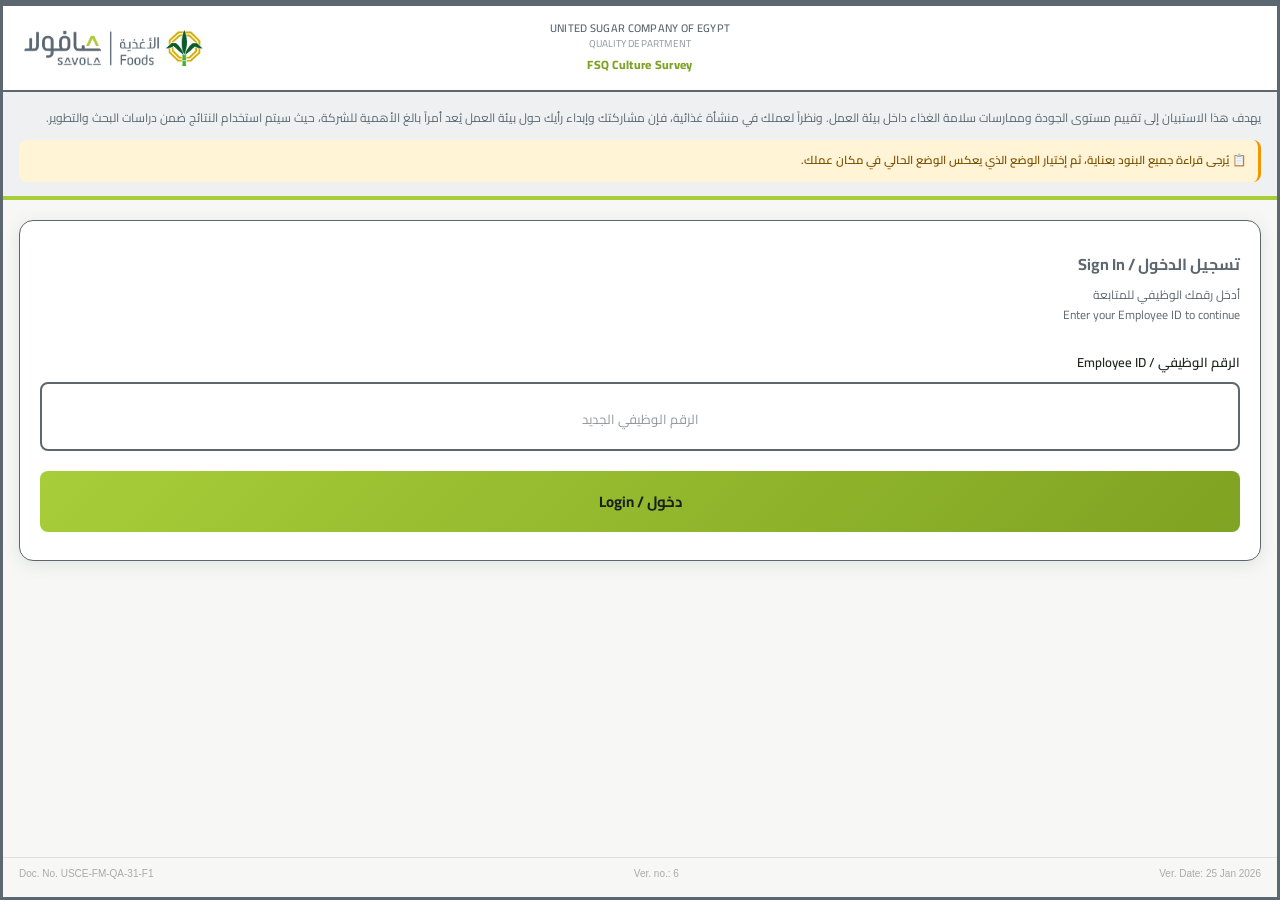
<file: index.html>
<!DOCTYPE html>
<html lang="ar" dir="rtl">
<head>
  <meta charset="UTF-8" />
  <meta name="viewport" content="width=device-width, initial-scale=1.0" />
  <title>Food Safety Culture Survey</title>
  <link rel="stylesheet" href="savola.css"/>
  </head>
<body>

<div class="app-header">
  <!-- TOP BAR: Logo left | Text right — like the reference image -->
  <div class="header-topbar">
    <img src="he.jpg" alt="Savola Foods Logo" class="header-logo"/>
    <div class="header-titles">
      <div class="header-company">UNITED SUGAR COMPANY OF EGYPT</div>
      <div class="header-dept">QUALITY DEPARTMENT</div>
      <div class="header-survey">FSQ Culture Survey</div>
    </div>
  </div>
  <div class="header-intro">
    <p>يهدف هذا الاستبيان إلى تقييم مستوى الجودة وممارسات سلامة الغذاء داخل بيئة العمل. ونظراً لعملك في منشأة غذائية، فإن مشاركتك وإبداء رأيك حول بيئة العمل يُعد أمراً بالغ الأهمية للشركة، حيث سيتم استخدام النتائج ضمن دراسات البحث والتطوير.</p>
    <div class="intro-note">📋 يُرجى قراءة جميع البنود بعناية، ثم إختيار الوضع الذي يعكس الوضع الحالي في مكان عملك.</div>
  </div>
</div>

<!-- ① LOGIN -->
<div class="screen active" id="screen-login">
  <div class="login-card">
    <h2>تسجيل الدخول / Sign In</h2>
    <p class="subtitle">أدخل رقمك الوظيفي للمتابعة<br>Enter your Employee ID to continue</p>
    <label class="field-label" for="emp-id">الرقم الوظيفي / Employee ID</label>
    <input class="field-input" type="text" id="emp-id" placeholder="الرقم الوظيفي الجديد" autocomplete="off" />
    <button class="btn-primary" id="btn-login" onclick="doLogin()">
      <span id="login-label">دخول / Login</span>
      <div class="spinner" id="login-spinner"></div>
    </button>
    <div class="msg-box msg-error"   id="msg-error"></div>
    <div class="msg-box msg-loading" id="msg-loading">⏳ جارٍ التحقق… Verifying…</div>
    <div class="msg-box msg-done"    id="msg-done">✅ أكملت هذا الاستبيان مسبقاً.<br>You have already completed this survey.</div>
  </div>
</div>

<!-- ② SURVEY -->
<div class="screen" id="screen-survey">
  <div class="user-badge">
    <div class="user-avatar" id="disp-avatar">👤</div>
    <div>
      <div class="user-welcome">أهلاً، <span id="disp-name">—</span> 👋</div>
      <div class="user-dept" id="disp-dept">—</div>
    </div>
  </div>
  <!-- FLOATING PROGRESS PILL -->
  <div class="progress-pill" id="progress-pill">
    <span class="pill-label">التقدم</span>
    <div class="pill-bar-bg"><div class="pill-bar-fill" id="pill-bar"></div></div>
    <span class="pill-count" id="pill-count">0 / 25</span>
  </div>

  <div class="progress-wrap" aria-hidden="true">
    <div class="progress-row">
      <span class="progress-label">التقدم / Progress</span>
      <span class="progress-count" id="prog-count">0 / 25</span>
    </div>
    <div class="progress-bar-bg"><div class="progress-bar-fill" id="prog-bar"></div></div>
  </div>
  <!-- SECTION PROGRESS -->
  <div class="section-progress" id="section-progress"></div>

  <div id="q-container"></div>

  <!-- SUGGESTION BOX -->
  <div class="suggestion-wrap">
    <div class="suggestion-title">💡 مقترحاتك / Your Suggestions</div>
    <div class="suggestion-sub">شاركنا أي مقترحات أو ملاحظات لتحسين بيئة العمل<br>Share any suggestions to improve the work environment</div>
    <textarea id="suggestion-box" class="suggestion-textarea" rows="4" placeholder="اكتب مقترحك هنا… / Write your suggestion here…" maxlength="500" oninput="updateCharCount()"></textarea>
    <div class="char-count"><span id="char-count">0</span> / 500</div>
  </div>

  <!-- HOTLINE LINK -->
  <div class="hotline-wrap">
    <span style="font-size:20px">🔒</span>
    <div>
      <div class="hotline-title">الإبلاغ السري / Confidential Reporting</div>
      <a href="https://hotline.savola.com/en/Home.aspx" target="_blank" style="font-size:11px;color:#d62828;text-decoration:underline">hotline.savola.com</a>
    </div>
  </div>

  <button class="btn-submit" id="btn-submit" onclick="openSummaryModal()" disabled>
    <span id="submit-label">إرسال الاستبيان / Submit Survey</span>
    <div class="spinner" id="submit-spinner"></div>
  </button>
</div>

<!-- SCROLL TO TOP -->
<button class="scroll-top-btn" id="scroll-top-btn" onclick="window.scrollTo({top:0,behavior:'smooth'})">↑</button>

<!-- ③ SUCCESS -->
<div class="screen" id="screen-success">
  <div class="success-wrap">
    <div class="success-icon">🏆</div>
    <h2>شكراً <span id="success-name"></span>!<br>Thank you!</h2>
    <p>تم إرسال إجاباتك بنجاح وستُستخدم لتحسين ثقافة سلامة الغذاء.<br><br>Your responses were submitted successfully.</p>
    <div class="success-stats" id="success-stats"></div>
  </div>
</div>

<!-- SUMMARY MODAL -->
<div class="modal-overlay" id="modal-overlay">
  <div class="modal-card">
    <div class="modal-title">📊 ملخص إجاباتك / Summary</div>
    <div class="modal-summary" id="modal-summary"></div>
    <div class="modal-actions">
      <button class="modal-btn modal-btn-cancel" onclick="closeModal()">مراجعة / Review</button>
      <button class="modal-btn modal-btn-confirm" onclick="confirmSubmit()">إرسال / Submit ✓</button>
    </div>
  </div>
</div>

<script src="data.js"></script>
<script>
/* ══════════════════════════════════════════════
   ضع هنا رابط Apps Script Web App
   ══════════════════════════════════════════════ */
const APPS_SCRIPT_URL = "https://script.google.com/macros/s/AKfycbziGLb3-7pNXPYEij908d_7bVekjvcZooH5yE_kWc48oF4yA9i-E9MywxJ5ccdUdW6T8g/exec";
const CLIENT_TOKEN = "fsq-usce-2026"; // يتحقق منه Apps Script
/* ══════════════════════════════════════════════ */

// SECTIONS، TOTAL_Q، QLABELS معرّفين في data.js
const TOTAL = TOTAL_Q;

let answers = {};
let currentUser = {};

/* ── SECTION PROGRESS ── */
function updateSectionProgress() {
  const wrap = document.getElementById('section-progress');
  if (!wrap) return;
  wrap.innerHTML = '';
  let idx = 0;
  SECTIONS.forEach((sec, si) => {
    const total = sec.qs.length;
    let done = 0;
    for (let i = idx; i < idx + total; i++) if (answers[i]) done++;
    const pct = Math.round((done / total) * 100);
    const complete = done === total;
    const div = document.createElement('div');
    div.className = 'sec-pill' + (complete ? ' sec-pill-done' : '');
    div.innerHTML = `
      <span class="sec-pill-label">${sec.ar}</span>
      <div class="sec-pill-bar"><div class="sec-pill-fill" style="width:${pct}%"></div></div>
      <span class="sec-pill-pct">${done}/${total}</span>`;
    wrap.appendChild(div);
    idx += total;
  });
}

/* ── BUILD ── */
function buildSurvey() {
  const c = document.getElementById('q-container');
  c.innerHTML = '';
  let idx = 0;
  SECTIONS.forEach(sec => {
    const h = document.createElement('div');
    h.className = 'section-header';
    h.textContent = `${sec.ar}  —  ${sec.en}`;
    c.appendChild(h);
    sec.qs.forEach(q => {
      const i = idx++;
      const d = document.createElement('div');
      d.className = 'question-card';
      d.id = `qc${i}`;
      d.innerHTML = `
        <span class="q-number">Q${i+1}</span>
        <p class="q-text-ar">${q.ar}</p>
        <p class="q-text-en">${q.en}</p>
        <div class="answer-row">
          <button class="answer-btn" onclick="pick(${i},'yes')"><img src="true.png" class="ans-icon" alt="نعم"/><br>نعم<br><small>Yes</small></button>
          <button class="answer-btn" onclick="pick(${i},'sometimes')"><img src="maybe.png" class="ans-icon" alt="أحياناً"/><br>أحياناً<br><small>Sometimes</small></button>
          <button class="answer-btn" onclick="pick(${i},'no')"><img src="false.png" class="ans-icon" alt="لا"/><br>لا<br><small>No</small></button>
        </div>`;
      d.style.animationDelay = `${i * 35}ms`;
      c.appendChild(d);
    });
  });
  updateProg();
}

function pick(i, val) {
  answers[i] = val;
  const card = document.getElementById(`qc${i}`);
  card.classList.remove('answered-yes','answered-sometimes','answered-no');
  if (val==='yes')       card.classList.add('answered-yes');
  if (val==='sometimes') card.classList.add('answered-sometimes');
  if (val==='no')        card.classList.add('answered-no');
  const btns = card.querySelectorAll('.answer-btn');
  btns.forEach(b => { b.className = 'answer-btn'; });
  if (val==='yes')       btns[0].classList.add('sel-yes');
  if (val==='sometimes') btns[1].classList.add('sel-sometimes');
  if (val==='no')        btns[2].classList.add('sel-no');
  updateProg();
}

function updateProg() {
  const done = Object.keys(answers).length;
  const pct = `${(done/TOTAL)*100}%`;
  document.getElementById('prog-count').textContent = `${done} / ${TOTAL}`;
  document.getElementById('prog-bar').style.width = pct;
  const pillCount = document.getElementById('pill-count');
  pillCount.textContent = `${done} / ${TOTAL}`;
  pillCount.classList.remove('pulse');
  void pillCount.offsetWidth; // reflow to retrigger
  pillCount.classList.add('pulse');
  document.getElementById('pill-bar').style.width = pct;
  document.getElementById('btn-submit').disabled = done < TOTAL;
  updateSectionProgress();
}

/* ── LOGIN ──
   Apps Script redirects على نفس URL بعد doGet
   لازم نستخدم no-cors مع GET وnjsonp أو نعمل iframe trick
   الحل الأبسط: نحط البيانات في URL params ونقرأ الـ response كـ text
*/
async function doLogin() {
  const id = document.getElementById('emp-id').value.trim();
  if (!id) { showErr('الرجاء إدخال الرقم الوظيفي.\nPlease enter your Employee ID.'); return; }
  clearMsgs();
  setLoginBusy(true);

  try {
    // نبعت GET request — Apps Script بيرد بـ JSON
    const url = `${APPS_SCRIPT_URL}?action=login&id=${encodeURIComponent(id)}&token=${CLIENT_TOKEN}`;
    const res = await fetch(url, {
      method: 'GET',
      redirect: 'follow',   // ← مهم جداً يتبع الـ redirect
    });

    if (!res.ok) throw new Error(`HTTP ${res.status}`);

    const text = await res.text();

    let data;
    try {
      data = JSON.parse(text);
    } catch {
      throw new Error('الاستجابة غير صحيحة من الخادم:\n' + text.substring(0,200));
    }

    if (data.status === 'not_found') {
      showErr('الرقم الوظيفي غير موجود. تحقق وأعد المحاولة.\nEmployee ID not found.');
    } else if (data.status === 'already_done') {
      const lastDate = new Date(data.last_date);
      const nextDate = new Date(lastDate);
      nextDate.setMonth(nextDate.getMonth() + 1);
      const opts = { year:'numeric', month:'long', day:'numeric' };
      const nextAr = nextDate.toLocaleDateString('ar-EG', opts);
      const nextEn = nextDate.toLocaleDateString('en-GB', opts);
      const el = document.getElementById('msg-done');
      el.innerHTML = `⏳ لقد أكملت هذا الاستبيان بالفعل.<br>يمكنك تقديم استبيان جديد بدءاً من:<br><strong>${nextAr} — ${nextEn}</strong>`;
      el.classList.add('visible');
    } else if (data.status === 'ok') {
      currentUser = { id: data.id, name: data.name, dept: data.dept };
      document.getElementById('disp-name').textContent = data.name;
      document.getElementById('disp-dept').textContent = data.dept;
      const avatar = document.getElementById('disp-avatar');
      if (avatar) avatar.textContent = data.name ? data.name.trim()[0].toUpperCase() : '👤';
      answers = {};
      buildSurvey();
      showScreen('screen-survey');
    } else {
      showErr('خطأ: ' + (data.message || JSON.stringify(data)));
    }
  } catch (e) {
    showErr(`فشل الاتصال:\n${e.message}`);
  }

  setLoginBusy(false);
}

/* ── SUBMIT ── */
/* ── SUMMARY MODAL ── */
function openSummaryModal() {
  const yes = Object.values(answers).filter(a => a === 'yes').length;
  const sometimes = Object.values(answers).filter(a => a === 'sometimes').length;
  const no = Object.values(answers).filter(a => a === 'no').length;
  const unanswered = TOTAL - Object.keys(answers).length;

  if (unanswered > 0) {
    highlightUnanswered();
    return;
  }

  // ── الامتثال الكلي: نعم=100، أحياناً=50، لا=0
  const totalScore = (yes * 100 + sometimes * 50) / TOTAL;
  const pct = Math.round(totalScore);

  // ── نسبة كل محور
  // THRESHOLD معرّف في data.js
  let secIdx = 0;
  let sectionRows = '';
  let weakSections = [];

  SECTIONS.forEach(sec => {
    const count = sec.qs.length;
    let score = 0;
    for (let i = secIdx; i < secIdx + count; i++) {
      if (answers[i] === 'yes')       score += 100;
      else if (answers[i] === 'sometimes') score += 50;
    }
    const secPct = Math.round(score / count);
    const weak = secPct < THRESHOLD;
    if (weak) weakSections.push(sec.ar);
    const color = secPct >= THRESHOLD ? 'var(--lime-dark)' : secPct >= 50 ? 'var(--orange)' : 'var(--danger)';
    const fillColor = secPct >= THRESHOLD ? 'var(--lime)' : secPct >= 50 ? 'var(--orange)' : 'var(--danger)';
    sectionRows += `
      <div class="sec-summary-row">
        <div class="sec-summary-top">
          <span class="sec-summary-name">${sec.ar}</span>
          <span class="sec-summary-pct" style="color:${color}">${secPct}%${weak ? ' ⚠️' : ' ✓'}</span>
        </div>
        <div class="sec-summary-bar-bg">
          <div class="sec-summary-bar-fill" style="width:${secPct}%;background:${fillColor}"></div>
        </div>
      </div>`;
    secIdx += count;
  });

  const weakNote = weakSections.length > 0
    ? `<div class="summary-weak-note">⚠️ تحتاج تحسين: ${weakSections.join(' — ')}</div>`
    : `<div class="summary-weak-note summary-all-good">✅ جميع المحاور فوق ${THRESHOLD}% — أداء ممتاز!</div>`;

  document.getElementById('modal-summary').innerHTML = `
    <div class="summary-row"><span class="summary-dot dot-yes"></span><span>نعم / Yes</span><strong>${yes}</strong></div>
    <div class="summary-row"><span class="summary-dot dot-sometimes"></span><span>أحياناً / Sometimes</span><strong>${sometimes}</strong></div>
    <div class="summary-row"><span class="summary-dot dot-no"></span><span>لا / No</span><strong>${no}</strong></div>
    <div class="summary-divider"></div>
    <div class="summary-score">نسبة الامتثال / Compliance: <strong>${pct}%</strong></div>
    <div class="summary-divider"></div>
    <div class="sec-summary-list">${sectionRows}</div>
    ${weakNote}`;

  document.getElementById('modal-overlay').classList.add('active');
}

function closeModal() {
  document.getElementById('modal-overlay').classList.remove('active');
}

function highlightUnanswered() {
  let first = null;
  for (let i = 0; i < TOTAL; i++) {
    const card = document.getElementById('qc' + i);
    if (!answers[i]) {
      card.classList.add('unanswered-highlight');
      if (!first) first = card;
      setTimeout(() => card.classList.remove('unanswered-highlight'), 2500);
    }
  }
  if (first) first.scrollIntoView({ behavior: 'smooth', block: 'center' });
}

async function confirmSubmit() {
  closeModal();
  await doSubmit();
}

function launchConfetti() {
  const colors = ['#a8d62b','#f59e0b','#ef4444','#3b82f6','#8b5cf6'];
  for (let i = 0; i < 60; i++) {
    const el = document.createElement('div');
    const size = 6 + Math.random() * 6;
    el.style.cssText = `position:fixed;width:${size}px;height:${size}px;border-radius:${Math.random()>0.5?'50%':'2px'};background:${colors[Math.floor(Math.random()*colors.length)]};left:${Math.random()*100}vw;top:-12px;opacity:${0.7+Math.random()*0.3};animation:confettiFall ${1+Math.random()*1.5}s ease-in forwards;animation-delay:${Math.random()*0.6}s;z-index:9999;pointer-events:none;`;
    document.body.appendChild(el);
    setTimeout(() => el.remove(), 3000);
  }
}

async function doSubmit() {
  if (Object.keys(answers).length < TOTAL) return;
  setSubmitBusy(true);

  const payload = {
    action:     'submit',
    token:      CLIENT_TOKEN,
    id:         currentUser.id,
    name:       currentUser.name,
    dept:       currentUser.dept,
    timestamp:  new Date().toISOString(),
    answers:    ALL_Q.map((_, i) => answers[i] || ''),
    suggestion: document.getElementById('suggestion-box').value.trim(),
  };

  try {
    // Apps Script لا يقبل POST مع JSON body مباشرة بسبب CORS
    // الحل: نبعت كـ form-encoded أو كـ GET مع params
    // الأضمن: نستخدم no-cors POST + نتأكد من الكود إن البيانات وصلت
    const formData = new URLSearchParams();
    formData.append('payload', JSON.stringify(payload));

    const res = await fetch(APPS_SCRIPT_URL, {
      method: 'POST',
      body: formData,
      redirect: 'follow',
    });

    const text = await res.text();
    let data;
    try { data = JSON.parse(text); } catch { data = { status: text.includes('ok') ? 'ok' : 'error' }; }

    if (data.status === 'ok') {
      document.getElementById('success-name').textContent = currentUser.name;
      const y = Object.values(answers).filter(a=>a==='yes').length;
      const s = Object.values(answers).filter(a=>a==='sometimes').length;
      const n = Object.values(answers).filter(a=>a==='no').length;
      document.getElementById('success-stats').innerHTML =
        `<span class="stat-badge badge-yes">✅ نعم: ${y}</span>
         <span class="stat-badge badge-sometimes">🟡 أحياناً: ${s}</span>
         <span class="stat-badge badge-no">❌ لا: ${n}</span>`;
      launchConfetti();
      showScreen('screen-success');
    } else {
      alert('فشل الإرسال: ' + (data.message || text.substring(0,100)));
    }
  } catch (e) {
    alert(`خطأ في الإرسال:\n${e.message}`);
  }

  setSubmitBusy(false);
}

/* ── HELPERS ── */
function showScreen(id) {
  document.querySelectorAll('.screen').forEach(s => s.classList.remove('active'));
  document.getElementById(id).classList.add('active');
  window.scrollTo(0,0);
}
function showErr(msg) {
  const el = document.getElementById('msg-error');
  el.textContent = msg;
  el.classList.add('visible');
}
function clearMsgs() {
  ['msg-error','msg-loading','msg-done'].forEach(id =>
    document.getElementById(id).classList.remove('visible'));
}
function setLoginBusy(on) {
  document.getElementById('btn-login').disabled = on;
  document.getElementById('login-spinner').classList.toggle('visible', on);
  document.getElementById('login-label').style.display = on ? 'none' : '';
  document.getElementById('msg-loading').classList.toggle('visible', on);
}
function setSubmitBusy(on) {
  document.getElementById('btn-submit').disabled = on;
  document.getElementById('submit-spinner').classList.toggle('visible', on);
  document.getElementById('submit-label').style.display = on ? 'none' : '';
}

/* ── SCROLL TO TOP ── */
window.addEventListener('scroll', () => {
  const btn = document.getElementById('scroll-top-btn');
  if (btn) btn.classList.toggle('visible', window.scrollY > 300);
});

/* ── CHAR COUNTER ── */
function updateCharCount() {
  const val = document.getElementById('suggestion-box').value.length;
  document.getElementById('char-count').textContent = val;
}

document.getElementById('emp-id').addEventListener('keydown', e => {
  if (e.key === 'Enter') doLogin();
});
</script>

<div style="display:flex;justify-content:space-between;align-items:center;padding:10px 16px 18px;direction:ltr;border-top:1px solid #e0e0e0;margin-top:4px;">
  <span style="font-size:10px;color:#aaa;font-family:'Inter',sans-serif;">Doc. No. USCE-FM-QA-31-F1</span>
  <span style="font-size:10px;color:#aaa;font-family:'Inter',sans-serif;">Ver. no.: 6</span>
  <span style="font-size:10px;color:#aaa;font-family:'Inter',sans-serif;">Ver. Date: 25 Jan 2026</span>
</div>

</body>
</html>
</file>
<file: savola.css>
/* ═══════════════════════════════════════════════
   SAVOLA BRAND STYLESHEET
   Lime   #A7CE39  |  Grey  #5D676F  |  Orange #EF9600
   Font: Avenir Medium (fallback: Cairo, sans-serif)
═══════════════════════════════════════════════ */

@import url('https://fonts.googleapis.com/css2?family=Cairo:wght@400;500;600;700;800&display=swap');

@font-face {
  font-family: 'Avenir';
  src: local('Avenir Medium'), local('Avenir-Medium'), local('AvenirMedium');
  font-weight: 500;
}

:root {
  /* ── Savola Brand Colors ── */
  --lime:        #A7CE39;
  --lime-dark:   #7fa322;
  --lime-pale:   #eef7d0;
  --grey:        #5D676F;
  --grey-light:  #8e979e;
  --grey-pale:   #eef0f1;
  --grey-border: #5D676F;
  --orange:      #EF9600;
  --orange-pale: #fff4d6;

  /* ── Neutrals ── */
  --white:       #ffffff;
  --off-white:   #f7f8f5;
  --black:       #1a1f1a;
  --text-main:   #1e2820;
  --text-muted:  #5D676F;
  --danger:      #c0392b;
  --danger-pale: #fdecea;

  /* ── Layout ── */
  --radius:      14px;
  --radius-sm:   8px;
  --shadow-sm:   0 1px 4px rgba(93,103,111,.10);
  --shadow-md:   0 4px 16px rgba(93,103,111,.14);

  /* ── Typography ── */
  --font-main: 'Avenir', 'Cairo', sans-serif;
}

/* ── BASE ── */
*, *::before, *::after { box-sizing: border-box; margin: 0; padding: 0; }

body {
  font-family: var(--font-main);
  background: var(--off-white);
  color: var(--text-main);
  min-height: 100vh;
  display: flex;
  flex-direction: column;
  border: 3px solid var(--grey-border);
  border-radius: 0;
}

/* ── APP HEADER ── */
.app-header {
  background: var(--white);
  color: var(--grey);
  padding: 0 0 0 0;
  position: relative;
  border-bottom: 4px solid var(--lime);
  border-top: 3px solid var(--grey);
}
.app-header::after { display: none; }

/* Top bar: logo | divider | text */
.header-topbar {
  display: flex;
  align-items: center;
  justify-content: flex-start;
  gap: 20px;
  padding: 14px 20px;
  border-bottom: 1px solid var(--grey-border);
  background: var(--white);
  direction: ltr;
  position: relative;
}
.header-logo {
  height: 56px;
  max-width: 180px;
  object-fit: contain;
  object-position: left center;
  flex-shrink: 0;
}
.header-titles {
  position: absolute;
  left: 50%;
  transform: translateX(-50%);
  text-align: center;
  direction: ltr;
  pointer-events: none;
}
.header-company {
  font-size: 11px;
  font-weight: 600;
  color: var(--grey);
  letter-spacing: 0.3px;
  line-height: 1.5;
}
.header-dept {
  font-size: 10px;
  color: var(--grey-light);
  letter-spacing: 0.2px;
  line-height: 1.5;
}
.header-survey {
  font-size: 12px;
  font-weight: 800;
  color: var(--lime-dark);
  letter-spacing: 0.3px;
  margin-top: 2px;
}

/* ── HEADER RESPONSIVE ── */
@media (max-width: 600px) {
  .header-topbar {
    flex-direction: column;
    align-items: center;
    justify-content: center;
    gap: 10px;
    padding: 16px 12px;
    position: static;
  }
  .header-titles {
    position: static;
    transform: none;
    text-align: center;
  }
  .header-logo {
    height: 52px;
    max-width: 160px;
    object-position: center;
  }
}

/* ── INTRO BANNER ── */
.header-intro {
  margin: 0;
  background: var(--grey-pale);
  border-radius: 0;
  padding: 14px 16px;
  text-align: right;
  border-top: 1px solid var(--grey-border);
}
.header-intro p { font-size: 12px; line-height: 2; color: var(--grey); }
.header-intro .intro-note {
  margin-top: 10px;
  padding: 10px 12px;
  background: var(--orange-pale);
  border-radius: 8px;
  font-size: 11.5px;
  font-weight: 600;
  line-height: 1.9;
  color: #7a4f00;
  border-right: 3px solid var(--orange);
}

/* ── SCREENS ── */
.screen { display: none; flex: 1; padding: 20px 16px 48px; }
.screen.active { display: flex; flex-direction: column; }

/* ── LOGIN CARD ── */
.login-card {
  background: var(--white);
  border-radius: var(--radius);
  padding: 28px 20px;
  box-shadow: var(--shadow-md);
  margin-top: 0;
  border: 1px solid var(--grey-border);
}
.login-card h2 { font-size: 16px; font-weight: 700; color: var(--grey); margin-bottom: 6px; }
.subtitle { font-size: 12px; color: var(--text-muted); margin-bottom: 24px; line-height: 1.7; }

.field-label { font-size: 13px; font-weight: 600; margin-bottom: 8px; display: block; color: var(--text-main); }
.field-input {
  width: 100%;
  padding: 14px 16px;
  border: 2px solid var(--grey-border);
  border-radius: var(--radius-sm);
  font-family: var(--font-main);
  font-size: 20px; font-weight: 700;
  letter-spacing: 3px; text-align: center;
  color: var(--grey);
  transition: border-color .2s;
  outline: none; direction: ltr;
}
.field-input:focus { border-color: var(--lime); }
.field-input::placeholder { font-size: 13px; letter-spacing: 0; color: var(--grey-light); font-weight: 400; }

/* ── BUTTONS ── */
.btn-primary {
  width: 100%; margin-top: 20px; padding: 16px;
  background: linear-gradient(135deg, var(--lime), var(--lime-dark));
  color: var(--black);
  border: none; border-radius: var(--radius-sm);
  font-family: var(--font-main);
  font-size: 15px; font-weight: 700;
  cursor: pointer;
  display: flex; align-items: center; justify-content: center; gap: 8px;
  transition: opacity .2s;
}
.btn-primary:active { opacity: .9; }
.btn-primary:disabled { opacity: .55; cursor: not-allowed; }

.btn-submit {
  width: 100%; margin-top: 20px; padding: 18px;
  background: linear-gradient(135deg, var(--lime), var(--lime-dark));
  color: var(--black);
  border: none; border-radius: var(--radius-sm);
  font-family: var(--font-main);
  font-size: 16px; font-weight: 700;
  cursor: pointer;
  display: flex; align-items: center; justify-content: center; gap: 8px;
}
.btn-submit:active { opacity: .9; }
.btn-submit:disabled { opacity: .5; cursor: not-allowed; }

/* ── MESSAGE BOXES ── */
.msg-box {
  margin-top: 14px; padding: 13px 14px;
  border-radius: var(--radius-sm);
  font-size: 13px; text-align: center; display: none; line-height: 1.6;
}
.msg-box.visible { display: block; }
.msg-error   { background: var(--danger-pale); border: 1px solid #f5c6c6; color: var(--danger); }
.msg-loading { background: var(--lime-pale); color: var(--lime-dark); border: 1px solid #c9e07a; }
.msg-done    { background: var(--orange-pale); border: 1px solid #f5d68a; color: #7a4f00; }

/* ── USER BADGE ── */
.user-badge {
  background: var(--white);
  border-radius: var(--radius-sm);
  padding: 12px 16px; margin-bottom: 14px;
  display: flex; align-items: center; gap: 12px;
  box-shadow: var(--shadow-sm);
  border: 1px solid var(--grey-border);
}
.user-avatar {
  width: 40px; height: 40px;
  background: var(--lime-pale);
  border-radius: 50%;
  display: flex; align-items: center; justify-content: center;
  font-size: 18px; flex-shrink: 0;
  border: 2px solid var(--lime);
}
.user-name { font-size: 13px; font-weight: 700; color: var(--grey); }
.user-dept { font-size: 11px; color: var(--text-muted); margin-top: 2px; }

/* ── PROGRESS ── */
.progress-wrap {
  display: none; /* hidden in normal flow — replaced by floating pill */
}

/* ── FLOATING PROGRESS PILL ── */
.progress-pill {
  position: fixed;
  bottom: 20px;
  left: 50%;
  transform: translateX(-50%);
  background: var(--white);
  border: 1.5px solid var(--grey-border);
  border-radius: 99px;
  box-shadow: 0 4px 16px rgba(0,0,0,0.12);
  padding: 8px 18px;
  display: flex;
  align-items: center;
  gap: 12px;
  z-index: 999;
  min-width: 220px;
  max-width: 320px;
  transition: box-shadow .2s;
}
.progress-pill:hover { box-shadow: 0 6px 20px rgba(0,0,0,0.16); }
.pill-label { font-size: 11px; color: var(--text-muted); white-space: nowrap; font-family: var(--font-main); }
.pill-count { font-size: 12px; font-weight: 800; color: var(--lime-dark); white-space: nowrap; font-family: var(--font-main); }
.pill-bar-bg {
  flex: 1;
  height: 6px;
  background: var(--grey-pale);
  border-radius: 99px;
  overflow: hidden;
  border: 1px solid var(--grey-border);
}
.pill-bar-fill {
  height: 100%;
  background: linear-gradient(90deg, var(--lime), var(--lime-dark));
  border-radius: 99px;
  transition: width .4s ease;
  width: 0%;
}
.progress-row { display: flex; justify-content: space-between; align-items: center; margin-bottom: 8px; }
.progress-label { font-size: 12px; color: var(--text-muted); }
.progress-count { font-size: 12px; font-weight: 700; color: var(--lime-dark); }
.progress-bar-bg { height: 7px; background: var(--grey-pale); border-radius: 99px; overflow: hidden; border: 1px solid var(--grey-border); }
.progress-bar-fill {
  height: 100%;
  background: linear-gradient(90deg, var(--lime), var(--lime-dark));
  border-radius: 99px;
  transition: width .4s ease;
  width: 0%;
}

/* ── SECTION HEADER ── */
.section-header {
  font-size: 11px; font-weight: 700; text-transform: uppercase;
  letter-spacing: 1px; color: var(--grey);
  padding: 6px 4px 10px; margin-top: 6px;
  border-bottom: 2px solid var(--lime);
  margin-bottom: 12px;
}

/* ── QUESTION CARD ── */
.question-card {
  background: var(--white);
  border-radius: var(--radius);
  padding: 16px; margin-bottom: 12px;
  box-shadow: var(--shadow-sm);
  border: 1px solid var(--grey-border);
  border-right: 4px solid var(--grey-pale);
  transition: border-right-color .2s;
}
.question-card.answered-yes       { border-right-color: var(--lime); }
.question-card.answered-sometimes { border-right-color: var(--orange); }
.question-card.answered-no        { border-right-color: var(--danger); }
.q-number {
  font-size: 10px; font-weight: 700; color: var(--lime-dark);
  background: var(--lime-pale);
  display: inline-block; padding: 2px 8px;
  border-radius: 99px; margin-bottom: 8px;
  border: 1px solid #c9e07a;
}
.q-text-ar { font-size: 15px; font-weight: 600; line-height: 1.7; margin-bottom: 4px; }
.q-text-en { font-size: 12px; color: var(--text-muted); line-height: 1.5; margin-bottom: 12px; direction: ltr; text-align: left; }

/* ── ANSWER BUTTONS ── */
.answer-row { display: flex; gap: 8px; }
.answer-btn {
  flex: 1; padding: 6px 4px;
  border: 2px solid var(--grey-border);
  border-radius: var(--radius-sm);
  background: var(--white);
  font-family: var(--font-main);
  font-size: 11px; font-weight: 600;
  color: var(--text-muted);
  cursor: pointer; text-align: center; line-height: 1.4;
}
.answer-btn:active { transform: scale(.95); }
.answer-btn.sel-yes       { background: var(--lime-pale);   border-color: var(--lime);   color: var(--lime-dark); }
.answer-btn.sel-sometimes { background: var(--orange-pale); border-color: var(--orange); color: #7a4f00; }
.answer-btn.sel-no        { background: var(--danger-pale); border-color: var(--danger); color: var(--danger); }

/* ── SUGGESTION BOX ── */
.suggestion-wrap {
  background: var(--white);
  border-radius: var(--radius);
  padding: 16px; margin-bottom: 12px;
  box-shadow: var(--shadow-sm);
  border: 1px solid var(--grey-border);
  border-right: 4px solid var(--orange);
}
.suggestion-title { font-size: 13px; font-weight: 700; color: var(--grey); margin-bottom: 6px; }
.suggestion-sub   { font-size: 11px; color: var(--text-muted); margin-bottom: 10px; line-height: 1.6; }
.suggestion-textarea {
  width: 100%; padding: 12px;
  border: 1.5px solid var(--grey-border);
  border-radius: var(--radius-sm);
  font-family: var(--font-main);
  font-size: 13px; color: var(--text-main);
  resize: none; outline: none; line-height: 1.7;
}
.suggestion-textarea:focus { border-color: var(--orange); }

/* ── HOTLINE LINK ── */
.hotline-wrap {
  background: var(--danger-pale);
  border-radius: 10px; padding: 12px 16px; margin-bottom: 14px;
  display: flex; align-items: center; gap: 10px;
  box-shadow: var(--shadow-sm);
  border: 1px solid var(--grey-border);
}
.hotline-wrap .hotline-title { font-size: 12px; font-weight: 700; color: var(--danger); margin-bottom: 2px; }
.hotline-wrap a { font-size: 11px; color: var(--danger); text-decoration: underline; }

/* ── SUCCESS SCREEN ── */
.success-wrap {
  flex: 1; display: flex; flex-direction: column;
  align-items: center; justify-content: center;
  text-align: center; padding: 40px 24px;
}
.success-icon {
  width: 84px; height: 84px;
  background: var(--lime-pale);
  border-radius: 50%;
  display: flex; align-items: center; justify-content: center;
  font-size: 42px; margin-bottom: 24px;
  box-shadow: 0 0 0 14px rgba(167,206,57,.12);
  border: 2px solid var(--lime);
}
.success-wrap h2 { font-size: 20px; font-weight: 700; color: var(--grey); margin-bottom: 12px; }
.success-wrap p  { font-size: 14px; color: var(--text-muted); line-height: 1.8; max-width: 280px; }

/* ── SPINNER ── */
.spinner {
  width: 18px; height: 18px;
  border: 2px solid rgba(0,0,0,.2);
  border-top-color: var(--black);
  border-radius: 50%; animation: spin .7s linear infinite; display: none;
}
.spinner.visible { display: block; }
@keyframes spin { to { transform: rotate(360deg); } }

/* ══════════════════════════════════════════════
   DASHBOARD STYLES
══════════════════════════════════════════════ */

/* ── DASH HEADER ── */
.dash-header {
  background: linear-gradient(135deg, #1e2820 0%, var(--grey) 100%);
  color: var(--white);
  padding: 18px 20px 32px;
  position: relative; text-align: center;
  border-bottom: 4px solid var(--lime);
}
.dash-header::after {
  content: '';
  position: absolute; bottom: 0; left: 0; right: 0;
  height: 20px; background: var(--off-white);
  border-radius: 20px 20px 0 0;
}
.dash-header h1 { font-size: 16px; font-weight: 800; line-height: 1.4; }
.dash-header p  { font-size: 11px; opacity: .7; margin-top: 3px; }

/* ── LOADING / ERROR ── */
.loading-screen {
  display: flex; flex-direction: column;
  align-items: center; justify-content: center;
  min-height: 60vh; gap: 16px;
}
.spinner-big {
  width: 44px; height: 44px;
  border: 4px solid var(--lime-pale);
  border-top-color: var(--lime);
  border-radius: 50%; animation: spin .8s linear infinite;
}
.loading-screen p { font-size: 13px; color: var(--text-muted); }
.error-screen {
  display: none; flex-direction: column;
  align-items: center; justify-content: center;
  min-height: 60vh; text-align: center; padding: 24px;
}
.error-screen .icon { font-size: 48px; margin-bottom: 12px; }
.error-screen p { font-size: 13px; color: var(--text-muted); line-height: 1.8; }

/* ── MAIN ── */
.main { display: none; padding: 16px 14px 48px; }

/* ── FILTER BAR ── */
.filter-bar {
  background: var(--white);
  border-radius: var(--radius-sm);
  padding: 14px;
  margin-bottom: 14px;
  box-shadow: var(--shadow-sm);
  border: 1px solid var(--grey-border);
  display: flex; flex-direction: column; gap: 10px;
}
.filter-bar label { font-size: 12px; font-weight: 600; color: var(--grey); margin-bottom: 4px; display: block; }
.filter-select {
  width: 100%; padding: 9px 12px;
  border: 1.5px solid var(--grey-border);
  border-radius: var(--radius-sm);
  font-family: var(--font-main);
  font-size: 13px; color: var(--text-main); background: var(--white);
  outline: none;
}
.filter-select:focus { border-color: var(--lime); }
.btn-refresh {
  width: 100%; padding: 11px;
  background: linear-gradient(135deg, var(--lime), var(--lime-dark));
  color: var(--black);
  border: none; border-radius: var(--radius-sm);
  font-family: var(--font-main);
  font-size: 13px; font-weight: 700;
  cursor: pointer; display: flex; align-items: center; justify-content: center; gap: 6px;
}
.btn-refresh:active { opacity: .9; }

/* ── KPI CARDS ── */
.kpi-grid { display: grid; grid-template-columns: 1fr 1fr; gap: 10px; margin-bottom: 14px; }
.kpi-card {
  background: var(--white);
  border-radius: var(--radius);
  padding: 14px 12px;
  box-shadow: var(--shadow-sm);
  text-align: center;
  border: 1px solid var(--grey-border);
  border-top: 3px solid var(--lime);
}
.kpi-card.amber { border-top-color: var(--orange); }
.kpi-card.red   { border-top-color: var(--danger); }
.kpi-card.blue  { border-top-color: var(--grey); }
.kpi-val { font-size: 26px; font-weight: 800; color: var(--lime-dark); line-height: 1; }
.kpi-card.amber .kpi-val { color: #7a4f00; }
.kpi-card.red   .kpi-val { color: var(--danger); }
.kpi-card.blue  .kpi-val { color: var(--grey); }
.kpi-label { font-size: 11px; color: var(--text-muted); margin-top: 5px; line-height: 1.4; }

/* ── CARD ── */
.card {
  background: var(--white);
  border-radius: var(--radius);
  padding: 16px;
  box-shadow: var(--shadow-sm);
  margin-bottom: 14px;
  border: 1px solid var(--grey-border);
}
.card-title {
  font-size: 13px; font-weight: 700; color: var(--grey);
  margin-bottom: 14px;
  display: flex; align-items: center; gap: 8px;
  border-bottom: 1px solid var(--grey-border);
  padding-bottom: 10px;
}
.card-title .dot { width: 8px; height: 8px; background: var(--lime); border-radius: 50%; flex-shrink: 0; }

/* ── SCORE RING ── */
.score-wrap { display: flex; flex-direction: column; align-items: center; gap: 12px; }
.score-ring-wrap { position: relative; width: 140px; height: 140px; }
.score-ring-wrap canvas { position: absolute; top: 0; left: 0; }
.score-center { position: absolute; top: 50%; left: 50%; transform: translate(-50%,-50%); text-align: center; }
.score-pct { font-size: 28px; font-weight: 800; color: var(--lime-dark); }
.score-lbl { font-size: 10px; color: var(--text-muted); margin-top: 2px; }
.score-badges { display: flex; gap: 8px; flex-wrap: wrap; justify-content: center; }
.badge { font-size: 11px; font-weight: 600; padding: 4px 10px; border-radius: 99px; border: 1px solid transparent; }
.badge-yes       { background: var(--lime-pale);   color: var(--lime-dark); border-color: #c9e07a; }
.badge-maybe     { background: var(--orange-pale);  color: #7a4f00;          border-color: #f5d68a; }
.badge-no        { background: var(--danger-pale);  color: var(--danger);    border-color: #f5c6c6; }

/* ── SECTION BARS ── */
.sec-bar-row { margin-bottom: 12px; }
.sec-bar-header { display: flex; justify-content: space-between; align-items: center; margin-bottom: 5px; }
.sec-bar-name { font-size: 11.5px; font-weight: 600; color: var(--text-main); }
.sec-bar-pct  { font-size: 11px; font-weight: 700; }
.sec-bar-bg   { height: 8px; background: var(--grey-pale); border-radius: 99px; overflow: hidden; border: 1px solid var(--grey-border); }
.sec-bar-fill { height: 100%; border-radius: 99px; transition: width .6s ease; }

/* ── CHART WRAP ── */
.chart-wrap { position: relative; height: 220px; }

/* ── QUESTION BREAKDOWN ── */
.q-row { padding: 10px 0; border-bottom: 1px solid var(--grey-border); }
.q-row:last-child { border-bottom: none; }
.q-text { font-size: 12px; color: var(--text-main); line-height: 1.6; margin-bottom: 6px; }
.q-bars { display: flex; gap: 0; height: 7px; border-radius: 99px; overflow: hidden; border: 1px solid var(--grey-border); }
.q-bar-yes     { background: var(--lime); }
.q-bar-maybe   { background: var(--orange); }
.q-bar-no      { background: var(--danger); }
.q-legend { display: flex; gap: 10px; margin-top: 5px; }
.q-leg-item { font-size: 10px; color: var(--text-muted); display: flex; align-items: center; gap: 3px; }
.q-leg-dot  { width: 7px; height: 7px; border-radius: 50%; }

/* ── RECENT RESPONSES ── */
.resp-item {
  display: flex; justify-content: space-between; align-items: center;
  padding: 9px 0; border-bottom: 1px solid var(--grey-border);
  font-size: 12px;
}
.resp-item:last-child { border-bottom: none; }
.resp-dept { color: var(--text-muted); font-weight: 600; }
.resp-date { color: var(--grey-light); font-size: 10px; }
.resp-score { font-weight: 700; padding: 3px 8px; border-radius: 99px; font-size: 11px; }
.score-high { background: var(--lime-pale);   color: var(--lime-dark); }
.score-mid  { background: var(--orange-pale); color: #7a4f00; }
.score-low  { background: var(--danger-pale); color: var(--danger); }

/* ── SUGGESTION CARDS (DASHBOARD) ── */
.sugg-card {
  background: var(--off-white);
  border-radius: var(--radius-sm);
  padding: 14px; margin-bottom: 10px;
  border: 1px solid var(--grey-border);
  border-right: 3px solid var(--orange);
}
.sugg-card:last-child { margin-bottom: 0; }
.sugg-meta { display: flex; justify-content: space-between; align-items: center; margin-bottom: 8px; }
.sugg-dept { font-size: 11px; font-weight: 700; color: var(--lime-dark); background: var(--lime-pale); padding: 2px 8px; border-radius: 99px; border: 1px solid #c9e07a; }
.sugg-date { font-size: 10px; color: var(--grey-light); }
.sugg-text { font-size: 12.5px; color: var(--text-main); line-height: 1.8; }

/* ── TREND EMPTY ── */
.trend-empty { text-align: center; padding: 24px; font-size: 12px; color: var(--grey-light); }

/* ── TABLE BASE (if any) ── */
table { width: 100%; border-collapse: collapse; font-size: 12px; }
th, td { padding: 8px 10px; border: 1px solid var(--grey-border); text-align: right; }
th { background: var(--grey-pale); font-weight: 700; color: var(--grey); }
tr:nth-child(even) td { background: var(--off-white); }

/* ── ANSWER BUTTON ICONS ── */
.ans-icon {
  width: 22px;
  height: 22px;
  object-fit: contain;
  display: block;
  margin: 0 auto 3px;
}

/* ══════════════════════════════════════
   ANIMATIONS
   ══════════════════════════════════════ */

/* 1. Card fade-in-up */
@keyframes fadeInUp {
  from { opacity: 0; transform: translateY(20px); }
  to   { opacity: 1; transform: translateY(0); }
}
.question-card {
  animation: fadeInUp .35s ease both;
}

/* 2. Answer button bounce on select */
@keyframes btnPop {
  0%   { transform: scale(1); }
  40%  { transform: scale(1.12); }
  70%  { transform: scale(.95); }
  100% { transform: scale(1); }
}
.answer-btn.sel-yes,
.answer-btn.sel-sometimes,
.answer-btn.sel-no {
  animation: btnPop .3s ease;
}

/* 3. Border color transition handled by CSS transition on .question-card */
/* border-right-color transition: .2s already defined on .question-card */

/* 4. Success screen scale-in */
@keyframes scaleIn {
  from { opacity: 0; transform: scale(.85); }
  to   { opacity: 1; transform: scale(1); }
}
.success-card, .success-wrap {
  animation: scaleIn .4s cubic-bezier(.34,1.56,.64,1);
}

/* 5. Pill count pulse */
@keyframes pillPulse {
  0%   { transform: scale(1); }
  50%  { transform: scale(1.25); }
  100% { transform: scale(1); }
}
.pill-count.pulse {
  animation: pillPulse .3s ease;
}

/* 6. Section header slide-in */
@keyframes slideInRight {
  from { opacity: 0; transform: translateX(16px); }
  to   { opacity: 1; transform: translateX(0); }
}
.section-header {
  animation: slideInRight .3s ease both;
}

@keyframes confettiFall {
  0%   { transform: translateY(0) rotate(0deg);   opacity: 1; }
  100% { transform: translateY(100vh) rotate(720deg); opacity: 0; }
}

/* ══════════════════════════════════════
   NEW UX COMPONENTS
   ══════════════════════════════════════ */

/* ── User Badge ── */
.user-welcome { font-size: 14px; font-weight: 700; color: var(--grey); }

/* ── Section Progress ── */
.section-progress {
  display: flex; flex-direction: column; gap: 6px;
  margin-bottom: 16px;
}
.sec-pill {
  display: flex; align-items: center; gap: 8px;
  background: var(--white); border: 1px solid var(--grey-border);
  border-radius: 99px; padding: 5px 12px;
  font-family: var(--font-main); font-size: 11px;
  transition: border-color .2s, background .2s;
}
.sec-pill-done {
  background: var(--lime-pale); border-color: var(--lime);
}
.sec-pill-label { flex: 1; color: var(--text-main); font-weight: 600; white-space: nowrap; overflow: hidden; text-overflow: ellipsis; max-width: 140px; }
.sec-pill-bar { flex: 2; height: 5px; background: var(--grey-pale); border-radius: 99px; overflow: hidden; }
.sec-pill-fill { height: 100%; background: linear-gradient(90deg, var(--lime), var(--lime-dark)); border-radius: 99px; transition: width .4s ease; }
.sec-pill-pct { font-size: 10px; font-weight: 700; color: var(--lime-dark); min-width: 28px; text-align: left; }

/* ── Scroll to Top ── */
.scroll-top-btn {
  position: fixed; bottom: 80px; left: 16px;
  width: 40px; height: 40px; border-radius: 50%;
  background: var(--lime-dark); color: #fff;
  border: none; font-size: 18px; font-weight: 700;
  box-shadow: 0 4px 12px rgba(0,0,0,0.15);
  cursor: pointer; z-index: 998;
  opacity: 0; pointer-events: none;
  transition: opacity .25s, transform .25s;
  transform: translateY(10px);
}
.scroll-top-btn.visible { opacity: 1; pointer-events: all; transform: translateY(0); }
.scroll-top-btn:hover { background: var(--lime); }

/* ── Summary Modal ── */
.modal-overlay {
  display: none; position: fixed; inset: 0;
  background: rgba(0,0,0,0.45); z-index: 1000;
  align-items: center; justify-content: center;
  padding: 20px;
}
.modal-overlay.active { display: flex; animation: fadeIn .2s ease; }
@keyframes fadeIn { from { opacity:0 } to { opacity:1 } }
.modal-card {
  background: var(--white); border-radius: var(--radius);
  padding: 24px; width: 100%; max-width: 340px;
  box-shadow: 0 8px 32px rgba(0,0,0,0.18);
  animation: scaleIn .25s cubic-bezier(.34,1.56,.64,1);
  max-height: 85vh;
  overflow-y: auto;
}
.modal-title { font-size: 15px; font-weight: 800; color: var(--grey); margin-bottom: 16px; text-align: center; }
.summary-row { display: flex; align-items: center; gap: 10px; padding: 8px 0; font-size: 13px; color: var(--text-main); border-bottom: 1px solid var(--grey-pale); }
.summary-row strong { margin-right: auto; font-size: 16px; }
.summary-dot { width: 12px; height: 12px; border-radius: 50%; flex-shrink: 0; }
.dot-yes { background: var(--lime); }
.dot-sometimes { background: var(--orange); }
.dot-no { background: var(--danger); }
.summary-divider { height: 1px; background: var(--grey-border); margin: 12px 0; }
.summary-score { text-align: center; font-size: 13px; color: var(--text-muted); }
.summary-score strong { font-size: 22px; color: var(--lime-dark); display: block; margin-top: 4px; }
.modal-actions { display: flex; gap: 10px; margin-top: 20px; }
.modal-btn { flex: 1; padding: 10px; border-radius: var(--radius-sm); border: none; font-family: var(--font-main); font-size: 13px; font-weight: 700; cursor: pointer; }
.modal-btn-cancel { background: var(--grey-pale); color: var(--grey); }
.modal-btn-confirm { background: var(--lime-dark); color: #fff; }
.modal-btn-confirm:hover { background: var(--lime); }

/* ── Unanswered highlight ── */
@keyframes highlightPulse {
  0%,100% { box-shadow: 0 0 0 0 rgba(239,68,68,0); border-color: var(--grey-border); }
  50%      { box-shadow: 0 0 0 4px rgba(239,68,68,0.25); border-color: var(--danger); }
}
.question-card.unanswered-highlight {
  animation: highlightPulse .6s ease 3;
}

/* ── Char count ── */
.char-count { font-size: 10px; color: var(--text-muted); text-align: left; direction: ltr; margin-top: 4px; }

/* ── Success stats ── */
.success-stats { display: flex; gap: 8px; justify-content: center; flex-wrap: wrap; margin-top: 16px; }
.stat-badge { font-size: 12px; font-weight: 700; padding: 6px 14px; border-radius: 99px; }
.badge-yes       { background: var(--lime-pale);   color: var(--lime-dark); }
.badge-sometimes { background: var(--orange-pale); color: #7a4f00; }
.badge-no        { background: var(--danger-pale); color: var(--danger); }

/* ── Section Summary in Modal ── */
.sec-summary-list { display: flex; flex-direction: column; gap: 8px; margin-bottom: 4px; }
.sec-summary-row { display: flex; flex-direction: column; gap: 4px; }
.sec-summary-top { display: flex; justify-content: space-between; align-items: center; }
.sec-summary-name { font-size: 11.5px; font-weight: 600; color: var(--text-main); }
.sec-summary-pct  { font-size: 11.5px; font-weight: 800; white-space: nowrap; }
.sec-summary-bar-bg {
  height: 5px; background: var(--grey-pale);
  border-radius: 99px; overflow: hidden;
}
.sec-summary-bar-fill {
  height: 100%; border-radius: 99px;
  transition: width .5s ease;
}
.summary-weak-note {
  margin-top: 10px; padding: 8px 12px;
  background: var(--orange-pale); border-radius: 8px;
  font-size: 11px; font-weight: 600; color: #7a4f00;
  border-right: 3px solid var(--orange); line-height: 1.7;
}
.summary-all-good {
  background: var(--lime-pale); color: var(--lime-dark);
  border-right-color: var(--lime);
}
.badges-label {
  font-size: 10px; color: var(--text-muted);
  text-align: center; width: 100%;
  margin-bottom: 6px; letter-spacing: 0.3px;
}

/* ══════════════════════════════════════
   DASHBOARD RESPONSIVE
   ══════════════════════════════════════ */

/* Desktop: filter bar in a row */
@media (min-width: 601px) {
  .filter-bar {
    flex-direction: row;
    align-items: flex-end;
    flex-wrap: wrap;
    gap: 12px;
  }
  .filter-bar > div { flex: 1; min-width: 120px; }
  .btn-refresh { width: auto; padding: 11px 20px; flex-shrink: 0; }

  /* KPI 4 columns on desktop */
  .kpi-grid { grid-template-columns: repeat(4, 1fr); }

  /* Score wrap row on desktop */
  .score-wrap { flex-direction: row; align-items: center; justify-content: center; gap: 32px; }

  /* Taller charts on desktop */
  .chart-wrap { height: 280px; }

  /* Main wider padding */
  .main { padding: 20px 24px 60px; }
}

/* Mobile fixes */
@media (max-width: 600px) {
  /* KPI 2x2 already set, just ensure text fits */
  .kpi-val { font-size: 22px; }
  .kpi-label { font-size: 10px; }

  /* Score ring smaller on mobile */
  .score-ring-wrap canvas { width: 120px !important; height: 120px !important; }
  .score-pct { font-size: 20px; }

  /* Section bars label truncate */
  .sec-bar-name { font-size: 11px; max-width: 180px; overflow: hidden; text-overflow: ellipsis; white-space: nowrap; }

  /* Q breakdown text */
  .q-text { font-size: 11px; }
  .q-legend { flex-wrap: wrap; gap: 4px; }

  /* Recent responses */
  .resp-dept { font-size: 12px; }

  /* Suggestion cards */
  .sugg-meta { flex-direction: column; gap: 2px; }

  /* Charts */
  .chart-wrap { height: 200px; }

  /* Modal full width on mobile */
  .modal-card { max-width: 100%; margin: 0 8px; }

  /* Floating pill closer to bottom nav */
  .progress-pill { bottom: 14px; }
}

/* ── KPI Score Card Colors ── */
.kpi-card.kpi-score-high { border-top-color: #52b788; }
.kpi-card.kpi-score-mid  { border-top-color: var(--orange); }
.kpi-card.kpi-score-low  { border-top-color: var(--danger); }
.kpi-card.kpi-score-high .kpi-val { color: #1a4731; }
.kpi-card.kpi-score-mid  .kpi-val { color: #7a4f00; }
.kpi-card.kpi-score-low  .kpi-val { color: var(--danger); }
</file>
